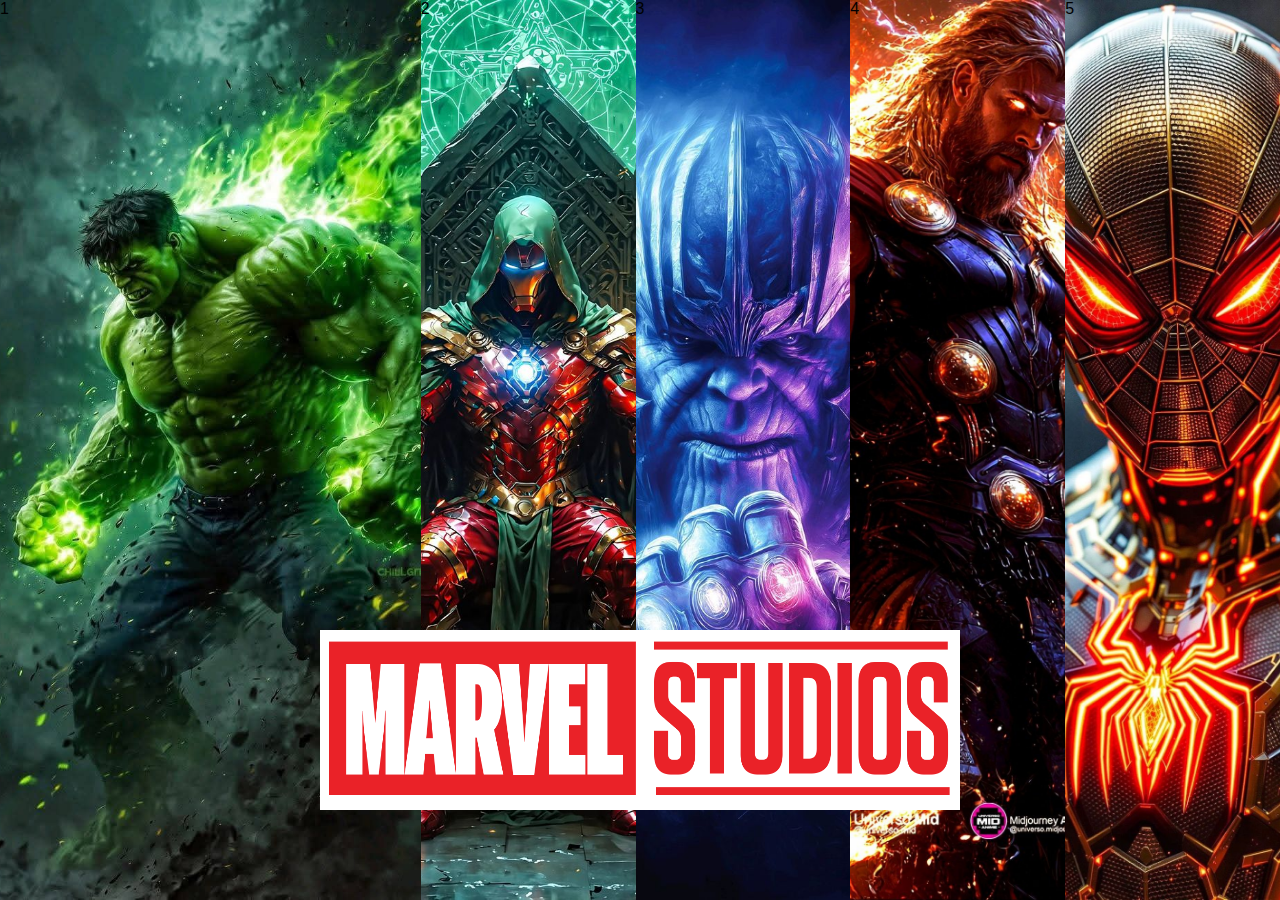
<file: Task-7(Scss)/index.html>
<!DOCTYPE html>
<html lang="en">
<head>
    <meta charset="UTF-8">
    <meta name="viewport" content="width=
    , initial-scale=1.0">
    <title>Document</title>
    <link rel="stylesheet" href="style.css">
</head>
<body>
    <div>
        
        <section>1</section>
        <section>2</section>
        <section>3</section>
        <section>4</section>
        <section>5</section>
    </div>
    <img src="./marval.png" alt="">
</body>
</html>
</file>
<file: Task-7(Scss)/style.css>
* {
  margin: 0;
  padding: 0;
  box-sizing: border-box;
  font-family: "Poppins", sans-serif;
}

html, body {
  height: 100%;
  width: 100%;
}

div {
  height: 100%;
  width: 100%;
  display: flex;
}
div section {
  height: 100%;
  flex-grow: 1;
  background-size: cover;
  background-position: center;
  transition: all 0.5s;
}
div section:hover {
  flex-grow: 2;
}
div section:nth-child(1) {
  background-image: url(./hulk.jpg);
}
div section:nth-child(2) {
  background-image: url(./iron.jpg);
}
div section:nth-child(3) {
  background-image: url(./thyanos.jpg);
}
div section:nth-child(4) {
  background-image: url(./thor.jpg);
}
div section:nth-child(5) {
  background-image: url(./spiderman.jpg);
}

img {
  position: absolute;
  top: 70%;
  left: 25%;
  height: 20%;
  width: 50%;
  background-color: rgb(255, 255, 255);
}/*# sourceMappingURL=style.css.map */
</file>
